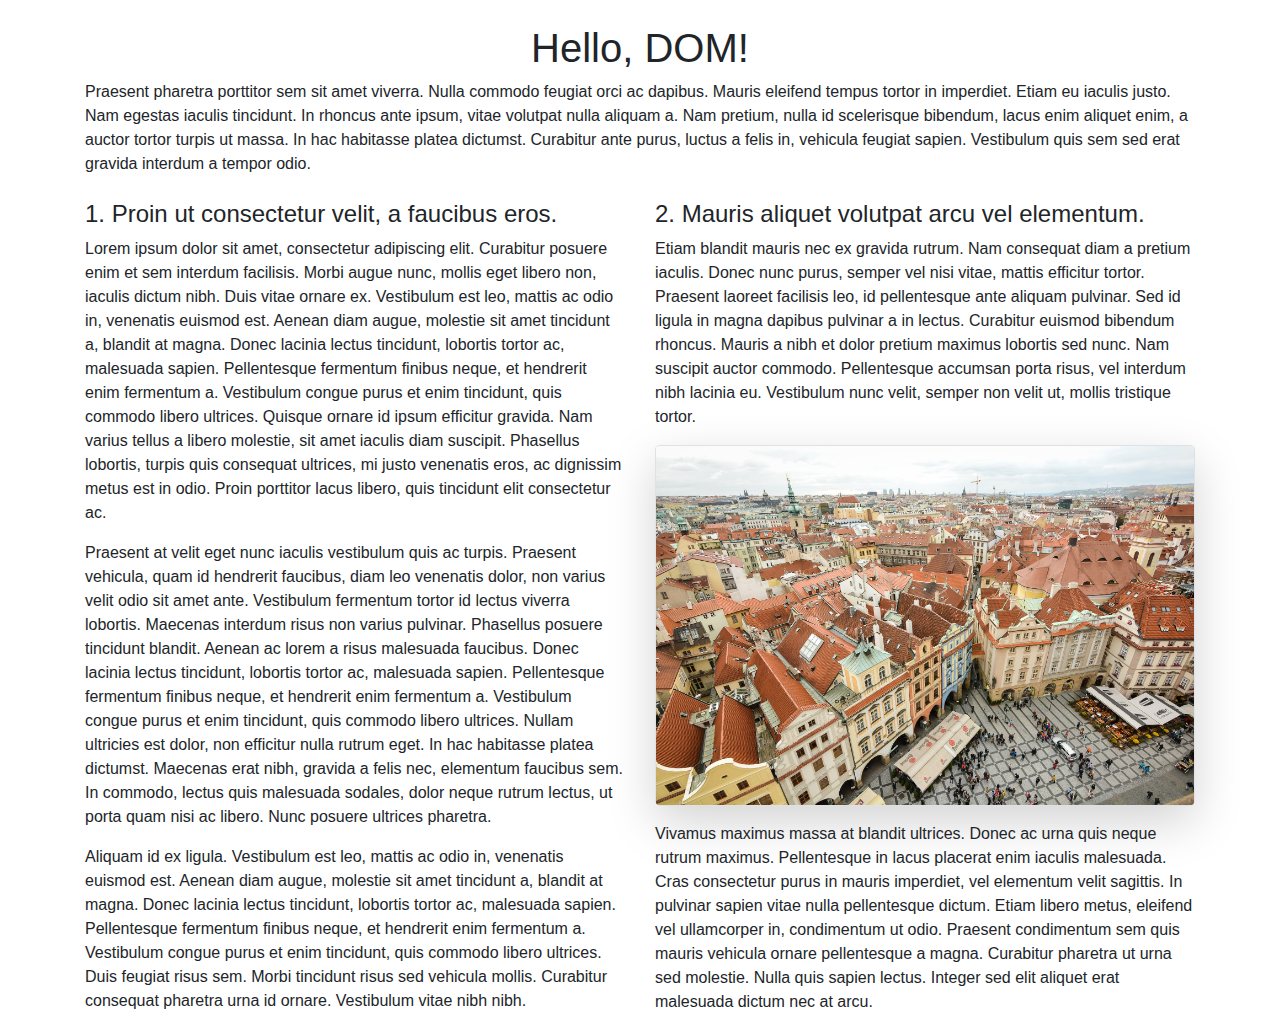
<file: source/example_1/index.html>
<!doctype html>
<html lang="en">
  <head>
    <!-- Required meta tags -->
    <meta charset="utf-8">
    <meta name="viewport" content="width=device-width, initial-scale=1, shrink-to-fit=no">

    <!-- Bootstrap CSS -->
    <link rel="stylesheet" href="https://stackpath.bootstrapcdn.com/bootstrap/4.4.1/css/bootstrap.min.css" integrity="sha384-Vkoo8x4CGsO3+Hhxv8T/Q5PaXtkKtu6ug5TOeNV6gBiFeWPGFN9MuhOf23Q9Ifjh" crossorigin="anonymous">
	
	<!-- Font Awesome CSS -->
	<link rel="stylesheet" href="https://cdnjs.cloudflare.com/ajax/libs/font-awesome/5.11.2/css/all.css" integrity="sha256-46qynGAkLSFpVbEBog43gvNhfrOj+BmwXdxFgVK/Kvc=" crossorigin="anonymous" />
	
    <title>Hello, DOM!</title>
  </head>
  <body>
	<div class="container">
	
		<h1 class="text-center mt-4">Hello, DOM!</h1>
		
		<p>Praesent pharetra porttitor sem sit amet viverra. Nulla commodo feugiat orci ac dapibus. Mauris eleifend tempus tortor in imperdiet. Etiam eu iaculis justo. Nam egestas iaculis tincidunt. In rhoncus ante ipsum, vitae volutpat nulla aliquam a. Nam pretium, nulla id scelerisque bibendum, lacus enim aliquet enim, a auctor tortor turpis ut massa. In hac habitasse platea dictumst. Curabitur ante purus, luctus a felis in, vehicula feugiat sapien. Vestibulum quis sem sed erat gravida interdum a tempor odio.</p>
		
		<div class="row mt-4">
		
			<div class="col-6" id="column-one">
				
				<h4>1. Proin ut consectetur velit, a faucibus eros.</h4>
				
				<p>Lorem ipsum dolor sit amet, consectetur adipiscing elit. Curabitur posuere enim et sem interdum facilisis. Morbi augue nunc, mollis eget libero non, iaculis dictum nibh. Duis vitae ornare ex. Vestibulum est leo, mattis ac odio in, venenatis euismod est. Aenean diam augue, molestie sit amet tincidunt a, blandit at magna. Donec lacinia lectus tincidunt, lobortis tortor ac, malesuada sapien. Pellentesque fermentum finibus neque, et hendrerit enim fermentum a. Vestibulum congue purus et enim tincidunt, quis commodo libero ultrices. Quisque ornare id ipsum efficitur gravida. Nam varius tellus a libero molestie, sit amet iaculis diam suscipit. Phasellus lobortis, turpis quis consequat ultrices, mi justo venenatis eros, ac dignissim metus est in odio. Proin porttitor lacus libero, quis tincidunt elit consectetur ac.</p>
			
				<p id="special">Praesent at velit eget nunc iaculis vestibulum quis ac turpis. Praesent vehicula, quam id hendrerit faucibus, diam leo venenatis dolor, non varius velit odio sit amet ante. Vestibulum fermentum tortor id lectus viverra lobortis. Maecenas interdum risus non varius pulvinar. Phasellus posuere tincidunt blandit. Aenean ac lorem a risus malesuada faucibus. Donec lacinia lectus tincidunt, lobortis tortor ac, malesuada sapien. Pellentesque fermentum finibus neque, et hendrerit enim fermentum a. Vestibulum congue purus et enim tincidunt, quis commodo libero ultrices. Nullam ultricies est dolor, non efficitur nulla rutrum eget. In hac habitasse platea dictumst. Maecenas erat nibh, gravida a felis nec, elementum faucibus sem. In commodo, lectus quis malesuada sodales, dolor neque rutrum lectus, ut porta quam nisi ac libero. Nunc posuere ultrices pharetra.</p>
				
				<p>Aliquam id ex ligula. Vestibulum est leo, mattis ac odio in, venenatis euismod est. Aenean diam augue, molestie sit amet tincidunt a, blandit at magna. Donec lacinia lectus tincidunt, lobortis tortor ac, malesuada sapien. Pellentesque fermentum finibus neque, et hendrerit enim fermentum a. Vestibulum congue purus et enim tincidunt, quis commodo libero ultrices. Duis feugiat risus sem. Morbi tincidunt risus sed vehicula mollis. Curabitur consequat pharetra urna id ornare. Vestibulum vitae nibh nibh.</p>
			
			</div>
			
			<div class="col-6" id="column-two">
			
				<h4>2. Mauris aliquet volutpat arcu vel elementum.</h4>
				
				<p>Etiam blandit mauris nec ex gravida rutrum. Nam consequat diam a pretium iaculis. Donec nunc purus, semper vel nisi vitae, mattis efficitur tortor. Praesent laoreet facilisis leo, id pellentesque ante aliquam pulvinar. Sed id ligula in magna dapibus pulvinar a in lectus. Curabitur euismod bibendum rhoncus. Mauris a nibh et dolor pretium maximus lobortis sed nunc. Nam suscipit auctor commodo. Pellentesque accumsan porta risus, vel interdum nibh lacinia eu. Vestibulum nunc velit, semper non velit ut, mollis tristique tortor.</p>
				
				<p>
					<img src="./images/photo.jpg" class="img-fluid border rounded shadow-lg">
				</p>
				
				<p>Vivamus maximus massa at blandit ultrices. Donec ac urna quis neque rutrum maximus. Pellentesque in lacus placerat enim iaculis malesuada. Cras consectetur purus in mauris imperdiet, vel elementum velit sagittis. In pulvinar sapien vitae nulla pellentesque dictum. Etiam libero metus, eleifend vel ullamcorper in, condimentum ut odio. Praesent condimentum sem quis mauris vehicula ornare pellentesque a magna. Curabitur pharetra ut urna sed molestie. Nulla quis sapien lectus. Integer sed elit aliquet erat malesuada dictum nec at arcu.</p>
				
			</div>
		
		</div>
  </body>
</html>
</file>
